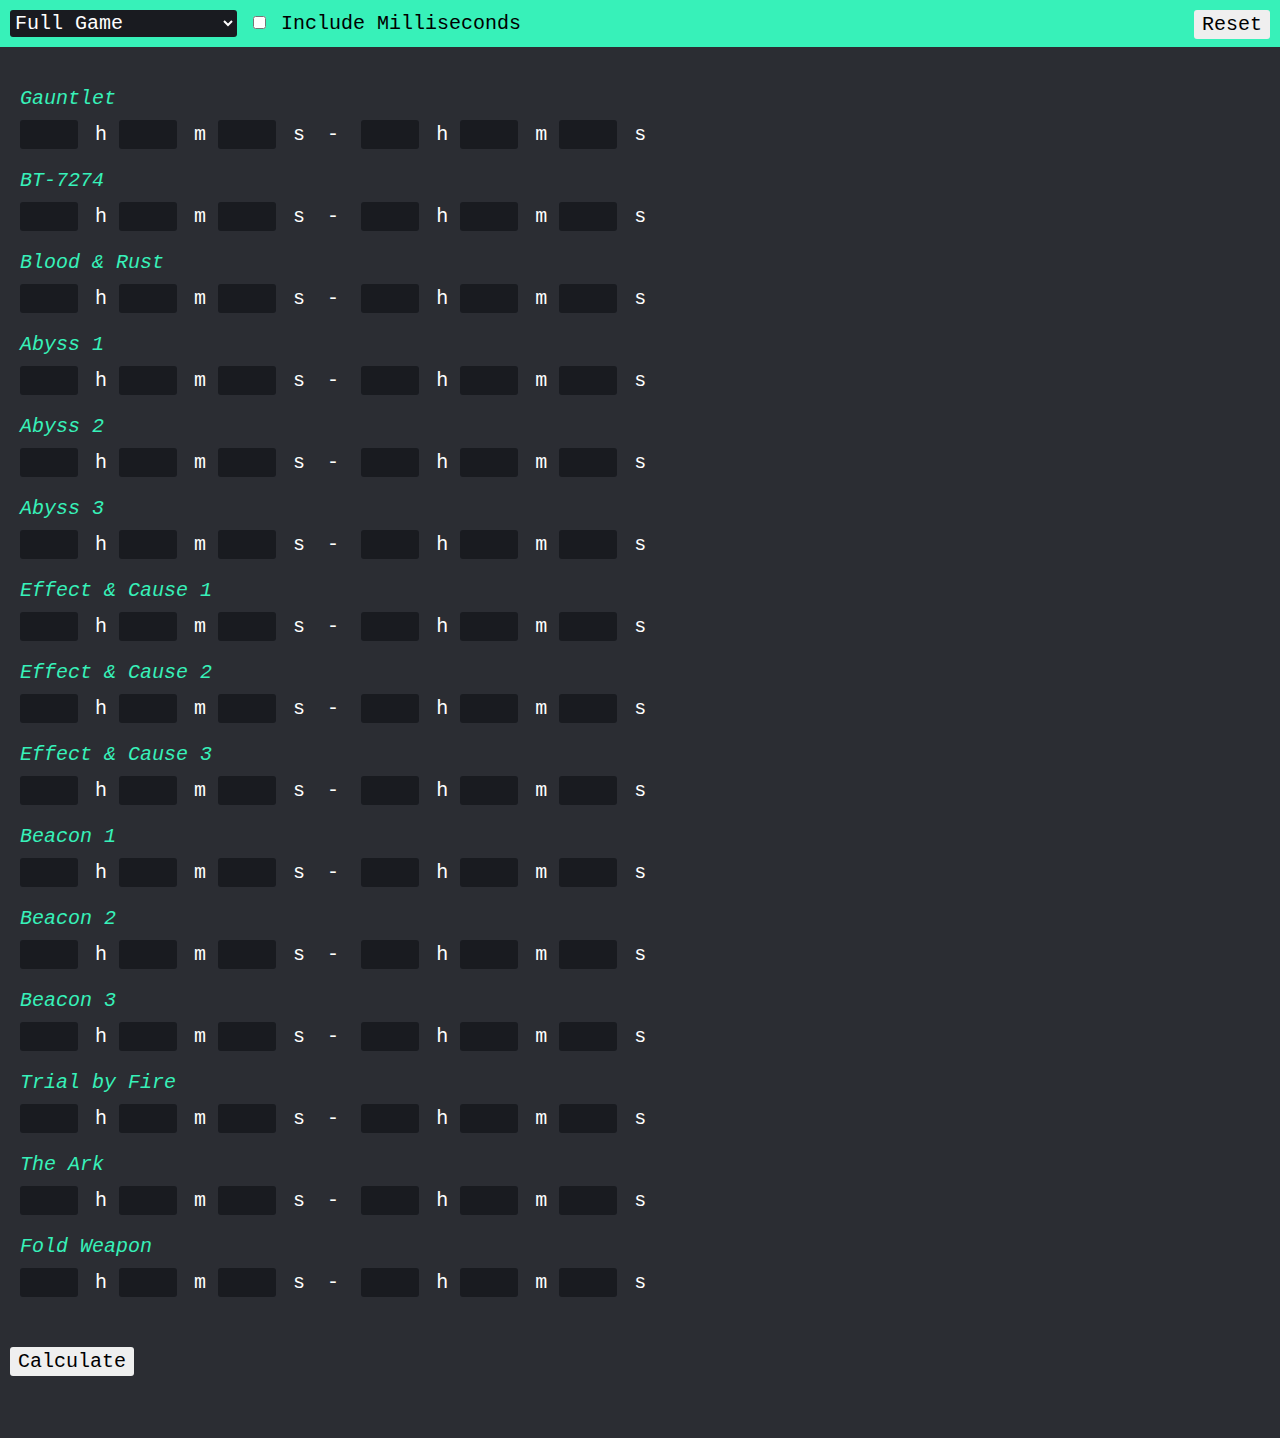
<file: index.html>
<!DOCTYPE html>
<html lang="en">
    <head>
        <meta charset="UTF-8">
        <meta http-equiv="X-UA-Compatible" content="IE=edge">
        <meta name="viewport" content="width=device-width, initial-scale=1.0">

        <title>TF2SR Retimer</title>
        
        <link rel="stylesheet" href="style.css">
        <script defer src="js/header.js"></script>
        <script defer src="js/init.js"></script>
        <script defer src="js/calc.js"></script>
        <script defer src="js/keynav.js"></script>
    </head>

    <body>

        <header class="box">
            <select name="categories" id="category-select">
                <option value="fg">Full Game</option>
                <option value="il">Individual Level</option>
                <option value="pc">Pilot's Challenge</option>
            </select>
            <label class="include-ms">
                <input type="checkbox" id="includeMS-checkbox">
                Include Milliseconds
            </label>
            <button id="reset-button">Reset</button>
        </header>

        <div class="box" id="content">
            <label class="level-container template">
                <div class="level-title hms-input">Gauntlet</div>
            </label>
            <div class="segment-container template">
                <div class="hms-input start">
                    <div class="input h"><input type="number"> h </div>
                    <div class="input m"><input type="number"> m </div>
                    <div class="input s"><input type="number"> s </div>
                    <div class="input ms"><input type="number"> ms </div>
                </div>
                <label class="connector">-</label>
                <div class="hms-input end">
                    <div class="input h"><input type="number"> h </div>
                    <div class="input m"><input type="number"> m </div>
                    <div class="input s"><input type="number"> s </div>
                    <div class="input ms"><input type="number"> ms </div>
                </div>
                <button class="seg-button add-button">+</button>
            </div>
            <button class="seg-button rem-button template">-</button>
        </div>

        <div class="box" id="calc">
            <button id="calc-button">Calculate</button>
            <label class="result"></label>
        </div>

    </body>
</html>
</file>
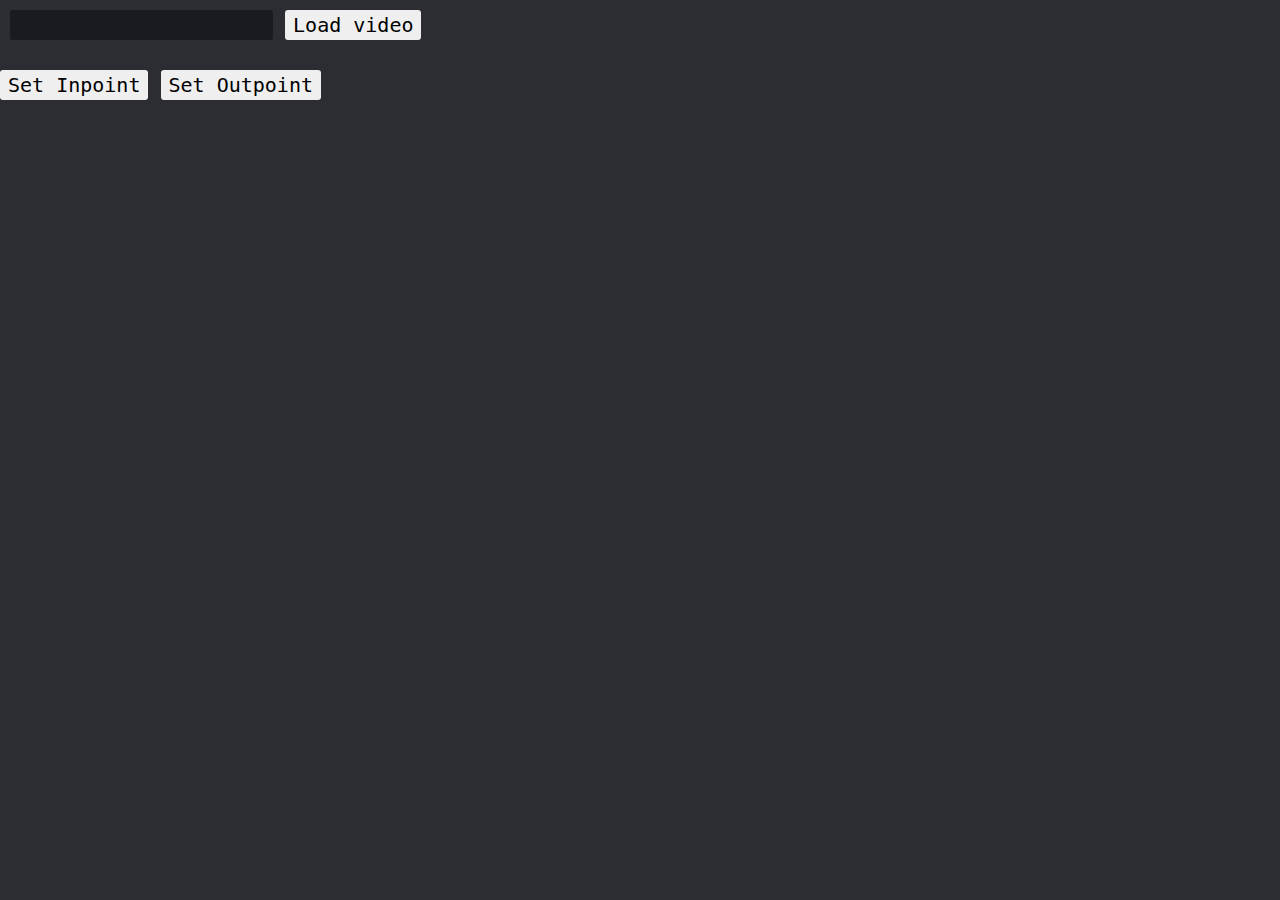
<file: video-retimer.html>
<!DOCTYPE html>
<html lang="en">
    <head>
        <meta charset="UTF-8">
        <meta http-equiv="X-UA-Compatible" content="IE=edge">
        <meta name="viewport" content="width=device-width, initial-scale=1.0">
        
        <title>Video Retimer</title>
        
        <link rel="stylesheet" href="style.css">
        <script defer src="https://www.youtube.com/iframe_api"></script>
        <script defer src="js/video-retimer/v-init.js"></script>
        <script defer src="js/video-retimer/v-keynav.js"></script>
    </head>
    
    <body>
        <div class="box" id="header">
            <input type="url" id="input-url">
            <button id="btn-confirm-url">Load video</button>
        </div>
        <div id="player"></div>

        <div class="container-segment-controls">
            <button id="btn-inpoint">Set Inpoint</button>
            <button id="btn-outpoint">Set Outpoint</button>
        </div>
        
    </body>
</html>
</file>
<file: style.css>
:root {
    --color_bg_dark: rgb(25, 27, 32);
    --color_bg_semidark: rgb(43, 45, 51);
    --color_accent: rgb(55, 241, 185);
}

.template {
    display: none;
}

body {
    background-color: var(--color_bg_semidark);
    color: white;
    margin: 0;
    font-size: 15pt;
    font-family: monospace;
}

button,
input,
select {
    font-size: 15pt;
    font-family: monospace;
    border-color: transparent;
    border-radius: 3px;
}

button,
select {
    cursor: pointer;
}

select {
    color: white;
    background-color: var(--color_bg_dark);
}

input {
    color: white;
    background-color: var(--color_bg_dark);
}

input[type="number"] {
    width: 50px;
    margin-right: 5px;
    text-align: right;
}

input::-webkit-outer-spin-button,
input::-webkit-inner-spin-button {
  -webkit-appearance: none;
}

header {
    background-color: var(--color_accent);
    color: black;
    margin: 0;
}

.include-ms {
    display: inline-block;
    cursor: pointer;
}

#includeMS-checkbox {
    cursor: inherit;
}

#reset-button {
    float: right;
}

.box {
    padding: 10px;
    margin-bottom: 20px;
}

.segment-container {
    padding: 10px 0;
}

.level-title {
    color: var(--color_accent);
    font-style: italic;
    padding-top: 10px;
}

.hms-input,
.input {
    display: inline-block;
}

.hms-input {
    margin: auto 10px;
}

.seg-button {
    opacity: 0;
    margin: 0;
}

.segment-container:hover .seg-button {
    opacity: 1;
}

.result {
    display: inline;
    margin-left: 30px;
}
</file>
